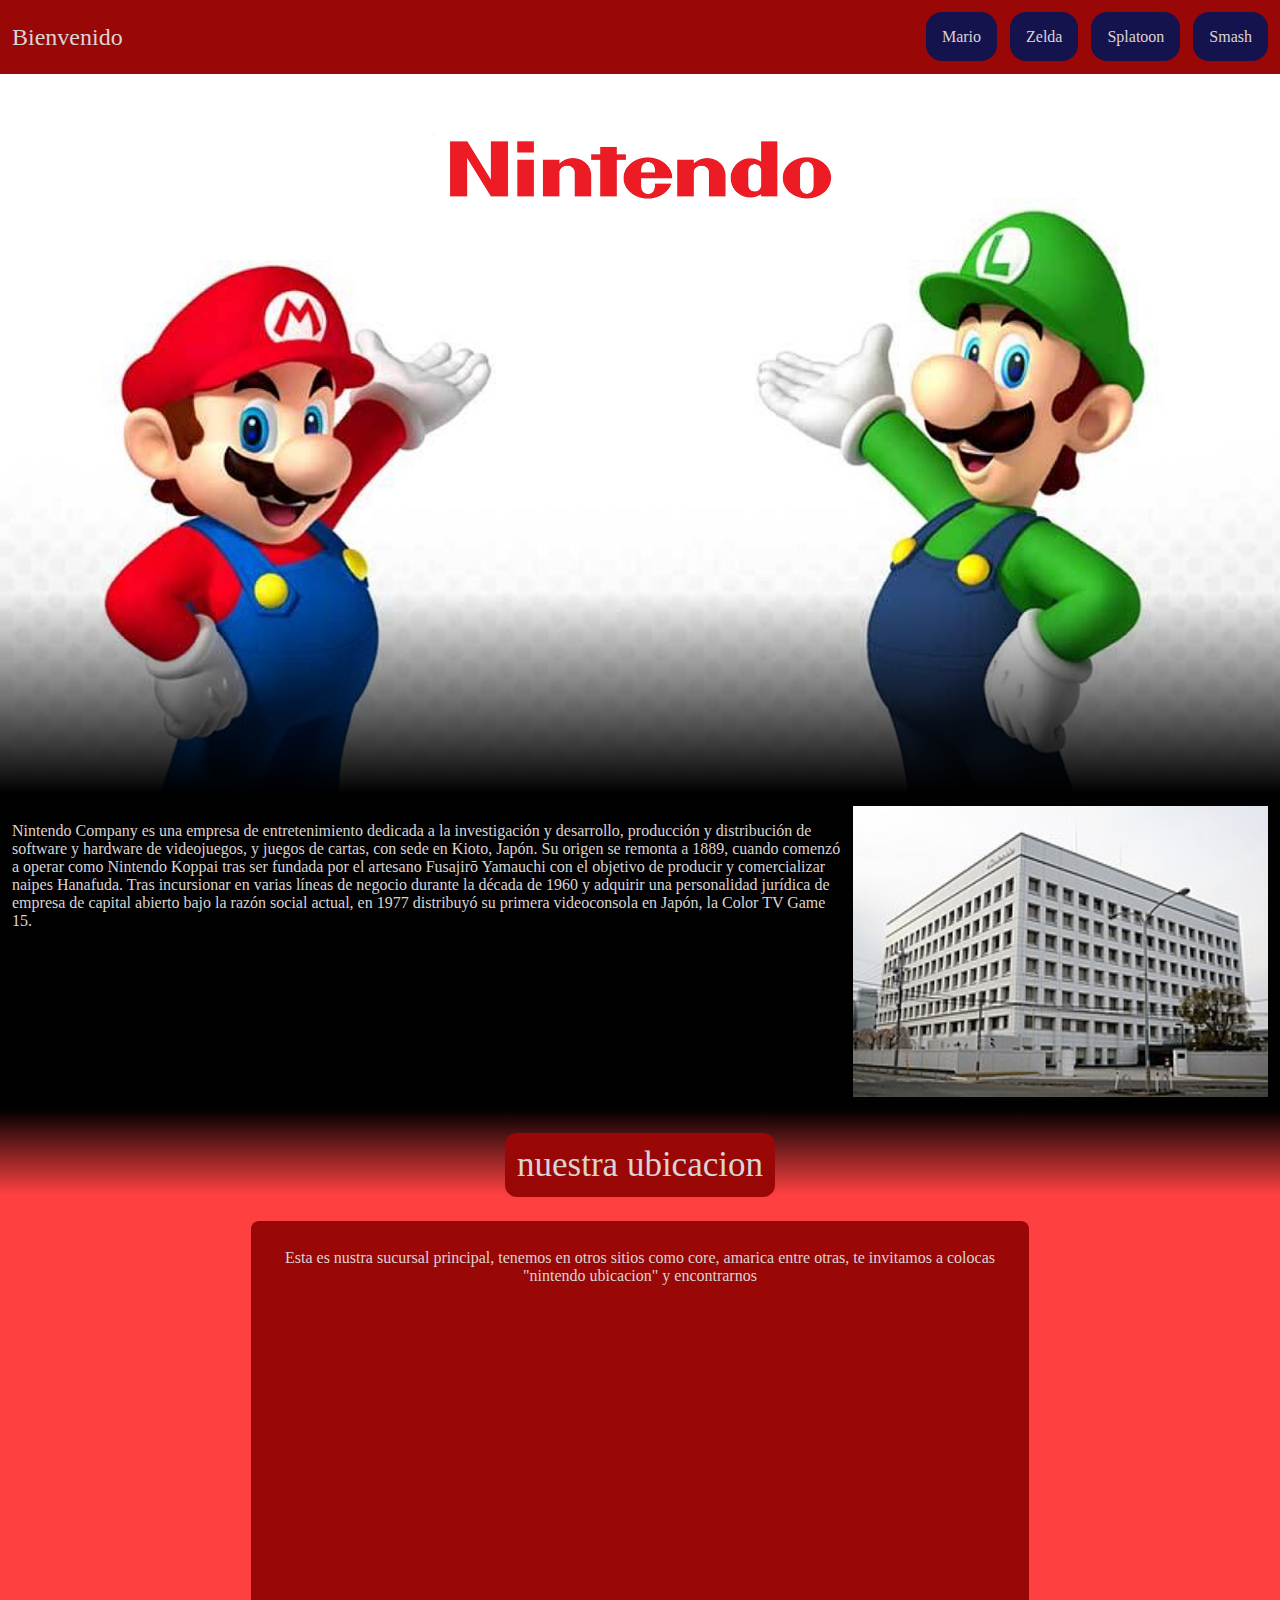
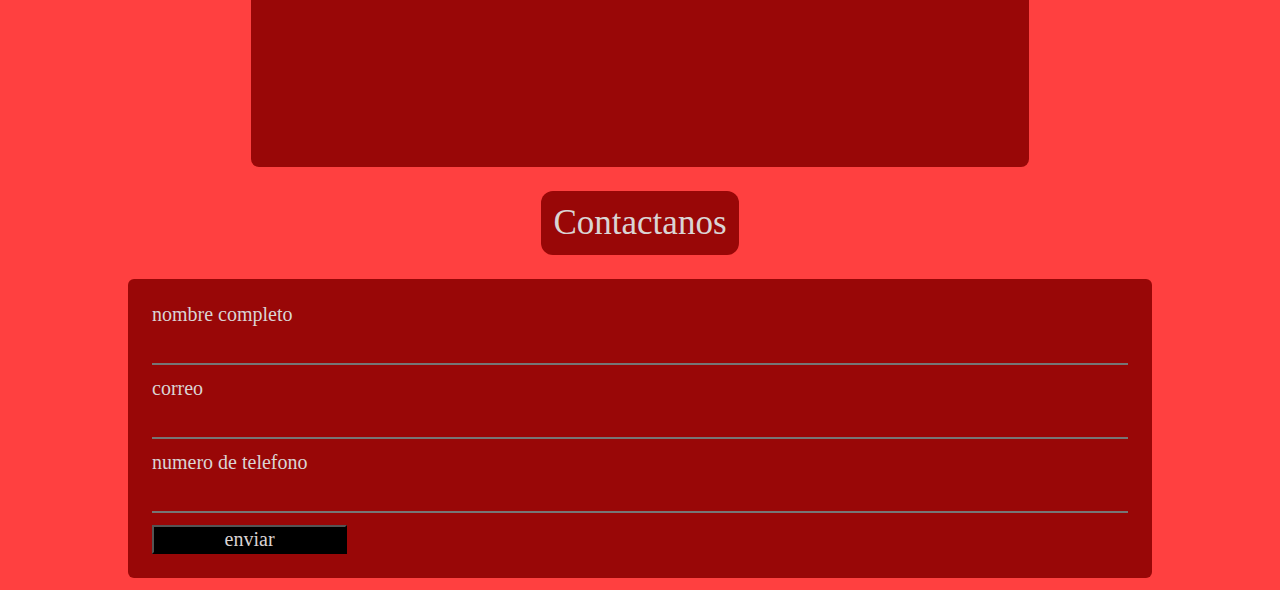
<file: index.html>
<!DOCTYPE html>
<html lang="en">
<head>
    <meta charset="UTF-8">
    <meta http-equiv="X-UA-Compatible" content="IE=edge">
    <meta name="viewport" content="width=device-width, initial-scale=1.0">
    <title>Nintendo</title>
    <link rel="icon" href="./imagenes/favicon.jpg">
    <link rel="stylesheet" href="./css/global.css">
    <link rel="stylesheet" href="./css/navedacion.css">
    <link rel="stylesheet" href="./css/pagina1.css">
</head>
<body>
    <nav class="contenedor_navegacio">
        <div class="logo_navegacio">
            Bienvenido
        </div>
        

        <ul class="ul_navegacion">
            <li>
                <a href="./html/pagina2.html">Mario</a>
            </li>
            <li>
                <a href="./html/pagina3.html">Zelda</a>
            </li>
            <li>
                <a href="./html/pagina4.html">Splatoon</a>
            </li>
            <li>
                <a href="./html/pagina5.html">Smash</a>
            </li>
        </ul>  
    </nav>
    <div class="margin_navegacion">

    </div>
    <div class="img_bienbenida">
        <div class="tituloPrincipal">
            <img src="./imagenes/Nintendo-Fuente.jpg" alt="">
        </div>
        <img  src="./imagenes/mario_luigi.jpg" alt="">
    </div>
    <div>
        <div class="parrafo_fondo_negro">
            <p>
                Nintendo Company es una empresa de entretenimiento dedicada a la investigación y desarrollo, producción y distribución de software y hardware de videojuegos, y juegos de cartas, con sede en Kioto, Japón. Su origen se remonta a 1889, cuando comenzó a operar como Nintendo Koppai tras ser fundada por el artesano Fusajirō Yamauchi con el objetivo de producir y comercializar naipes Hanafuda. Tras incursionar en varias líneas de negocio durante la década de 1960 y adquirir una personalidad jurídica de empresa de capital abierto bajo la razón social actual, en 1977 distribuyó su primera videoconsola en Japón, la Color TV Game 15.
            </p>
            <img src="./imagenes/Nintendo_Headquarters_-_panoramio.jpg" alt="">
        </div>
        <div class="tancision"></div>
    </div>
    
    <div class="titulos">
        <div class="titulo_body"> 
            nuestra ubicacion
        </div>
    </div>

    <div class="card_ubicacion">
        <div>
            <p>
                Esta es nustra sucursal principal, tenemos en otros sitios como core, amarica entre otras, te invitamos a colocas "nintendo ubicacion" y encontrarnos
            </p>
            <iframe src="https://www.google.com/maps/embed?pb=!1m18!1m12!1m3!1d242.99858447223528!2d135.74066255944277!3d34.971989501852285!2m3!1f0!2f0!3f0!3m2!1i1024!2i768!4f13.1!3m3!1m2!1s0x600106082850ce67%3A0x23ac19880dd90693!2s40-2%20Kissh%C5%8Din%20Minamiochiaich%C5%8D%2C%20Minami%20Ward%2C%20Kyoto%2C%20601-8326%2C%20Jap%C3%B3n!5e0!3m2!1ses!2sco!4v1639151208531!5m2!1ses!2sco" width="100%" height="450" style="border:0;" allowfullscreen="" loading="lazy"></iframe>
        </div>

        
    </div>

    <div class="titulos">
        <div class="titulo_body"> 
            Contactanos
        </div>
    </div>
    
    <form class="form" action="">
        <label>nombre completo</label>
        <input type="text" required>
        <label>correo</label>
        <input type="gmail" required>
        <label>numero de telefono</label>
        <input type="number" required>
        <button>enviar</button>
    </form>    
</body>
</html>
</file>
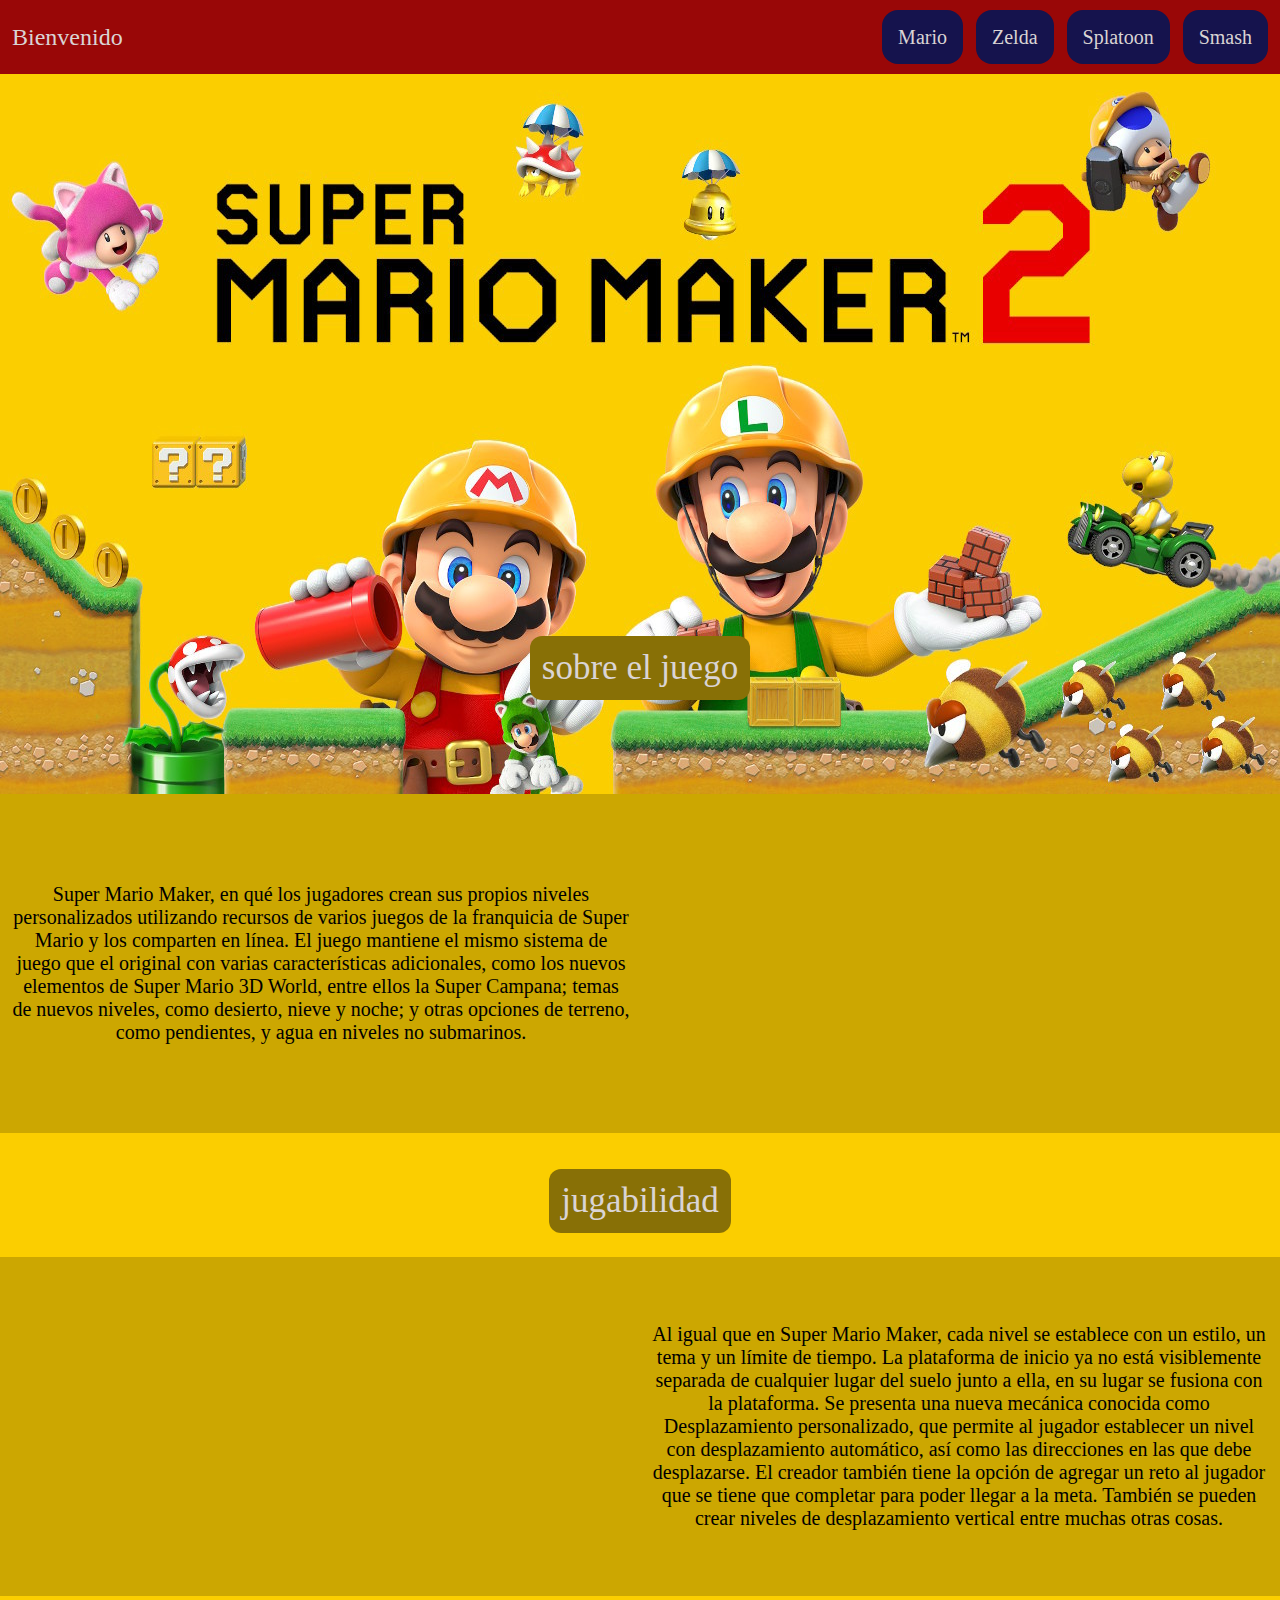
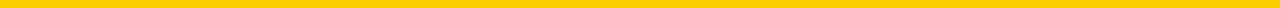
<file: html/pagina2.html>
<!DOCTYPE html>
<html lang="en">
<head>
    <meta charset="UTF-8">
    <meta http-equiv="X-UA-Compatible" content="IE=edge">
    <meta name="viewport" content="width=device-width, initial-scale=1.0">
    <title>Nintendo</title>
    <link rel="icon" href="../imagenes/favicon.jpg">
    <link rel="stylesheet" href="../css/global.css">
    <link rel="stylesheet" href="../css/plantillas.css">
    <link rel="stylesheet" href="../css/navedacion.css">
    <link rel="stylesheet" href="../css/pagina2.css">
</head>
<body>
    <nav class="contenedor_navegacio">
        <div>
            <a class="logo_navegacio" href="../index.html">Bienvenido</a>
        </div>
        

        <ul class="ul_navegacion">
            <li>
                <a href="">Mario</a>
            </li>
            <li>
                <a href="./pagina3.html">Zelda</a>
            </li>
            <li>
                <a href="./pagina4.html">Splatoon</a>
            </li>
            <li>
                <a href="./pagina5.html">Smash</a>
            </li>
        </ul>  
    </nav>
    <div class="margin_navegacion"></div>
    <div class="imagenPrincipal">
        <img src="../imagenes/mario_maker.jpeg" alt="">
        <div class="titulos titulos__absolute">
            <div class="titulo_body"> 
                sobre el juego
            </div>
        </div>
    </div>

    

    <div class="textAcompañado textAcompañado__fondo">
        <p>
            Super Mario Maker, en qué los jugadores crean sus propios niveles personalizados utilizando recursos de varios juegos de la franquicia de Super Mario y los comparten en línea. El juego mantiene el mismo sistema de juego que el original con varias características adicionales, como los nuevos elementos de Super Mario 3D World, entre ellos la Super Campana; temas de nuevos niveles, como desierto, nieve y noche; y otras opciones de terreno, como pendientes, y agua en niveles no submarinos.
        </p>
        <iframe height="315" src="https://www.youtube.com/embed/HrTZIzLZ8hU" title="YouTube video player" frameborder="0" allow="accelerometer; autoplay; clipboard-write; encrypted-media; gyroscope; picture-in-picture" allowfullscreen></iframe>
    </div>

    <div class="titulos">
        <div class="titulo_body"> 
            jugabilidad
        </div>
    </div>
    <div class="textAcompañado textAcompañado__fondo">

        <iframe height="315" src="https://www.youtube.com/embed/G7MHoLkRuZA" title="YouTube video player" frameborder="0" allow="accelerometer; autoplay; clipboard-write; encrypted-media; gyroscope; picture-in-picture" allowfullscreen></iframe>
        <p>
            Al igual que en Super Mario Maker, cada nivel se establece con un estilo, un tema y un límite de tiempo. La plataforma de inicio ya no está visiblemente separada de cualquier lugar del suelo junto a ella, en su lugar se fusiona con la plataforma. Se presenta una nueva mecánica conocida como Desplazamiento personalizado, que permite al jugador establecer un nivel con desplazamiento automático, así como las direcciones en las que debe desplazarse. El creador también tiene la opción de agregar un reto al jugador que se tiene que completar para poder llegar a la meta. También se pueden crear niveles de desplazamiento vertical entre muchas otras cosas.
        </p>
    </div>
</body>
</html>
</file>
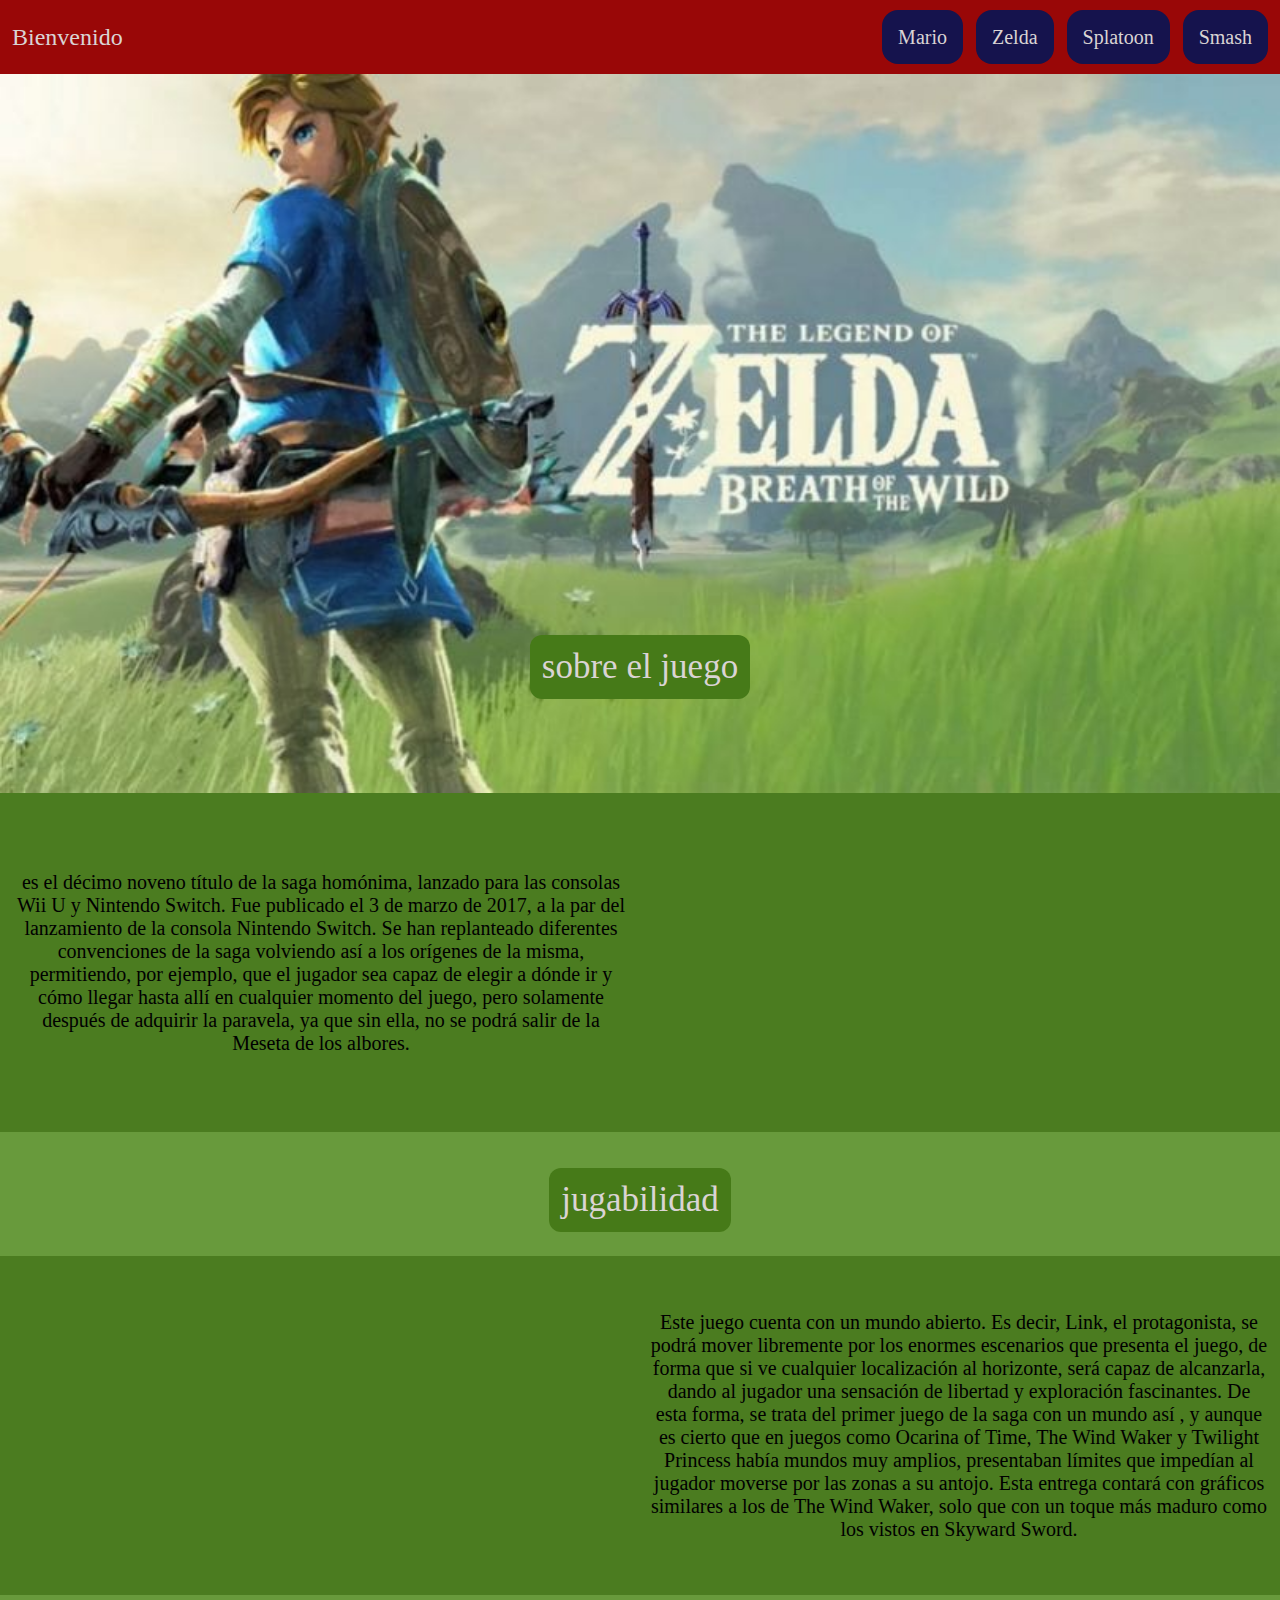
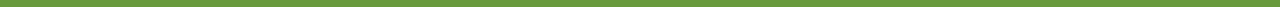
<file: html/pagina3.html>
<!DOCTYPE html>
<html lang="en">
<head>
    <meta charset="UTF-8">
    <meta http-equiv="X-UA-Compatible" content="IE=edge">
    <meta name="viewport" content="width=device-width, initial-scale=1.0">
    <title>Nintendo</title>
    
    <link rel="icon" href="../imagenes/favicon.jpg">
    <link rel="stylesheet" href="../css/global.css">
    <link rel="stylesheet" href="../css/navedacion.css">
    
    <link rel="stylesheet" href="../css/plantillas.css">
    <link rel="stylesheet" href="../css/pagina3.css">
</head>
<body>
    <nav class="contenedor_navegacio">
        <div>
            <a class="logo_navegacio" href="../index.html">Bienvenido</a>
        </div>
        

        <ul class="ul_navegacion">
            <li>
                <a href="./pagina2.html">Mario</a>
            </li>
            <li>
                <a href="">Zelda</a>
            </li>
            <li>
                <a href="./pagina4.html">Splatoon</a>
            </li>
            <li>
                <a href="./pagina5.html">Smash</a>
            </li>
        </ul>  
    </nav>
    <div class="margin_navegacion"></div>
    <div class="imagenPrincipal">
        <img src="../imagenes/zelda.jpg" alt="">
        <div class="titulos titulos__absolute">
            <div class="titulo_body"> 
                sobre el juego
            </div>
        </div>
    </div>



    
    <div class="textAcompañado textAcompañado__fondo">
        <p>
            es el décimo noveno título de la saga homónima, lanzado para las consolas Wii U y Nintendo Switch. Fue publicado el 3 de marzo de 2017, a la par del lanzamiento de la consola Nintendo Switch. Se han replanteado diferentes convenciones de la saga volviendo así a los orígenes de la misma, permitiendo, por ejemplo, que el jugador sea capaz de elegir a dónde ir y cómo llegar hasta allí en cualquier momento del juego, pero solamente después de adquirir la paravela, ya que sin ella, no se podrá salir de la Meseta de los albores.
        </p>
        <iframe width="560" height="315" src="https://www.youtube.com/embed/Pi-MRZBP91I" title="YouTube video player" frameborder="0" allow="accelerometer; autoplay; clipboard-write; encrypted-media; gyroscope; picture-in-picture" allowfullscreen></iframe>
    </div>
    <div class="titulos">
        <div class="titulo_body"> 
            jugabilidad
        </div>
    </div>
    <div class="textAcompañado textAcompañado__fondo">

        <iframe width="560" height="315" src="https://www.youtube.com/embed/1or3YILu28M" title="YouTube video player" frameborder="0" allow="accelerometer; autoplay; clipboard-write; encrypted-media; gyroscope; picture-in-picture" allowfullscreen></iframe>
        <p>
            Este juego cuenta con un mundo abierto. Es decir, Link, el protagonista, se podrá mover libremente por los enormes escenarios que presenta el juego, de forma que si ve cualquier localización al horizonte, será capaz de alcanzarla, dando al jugador una sensación de libertad y exploración fascinantes. De esta forma, se trata del primer juego de la saga con un mundo así , y aunque es cierto que en juegos como Ocarina of Time, The Wind Waker y Twilight Princess había mundos muy amplios, presentaban límites  que impedían al jugador moverse por las zonas a su antojo. Esta entrega contará con gráficos similares a los de The Wind Waker, solo que con un toque más maduro como los vistos en Skyward Sword.
        </p>
    </div>
</body>
</html>
</file>
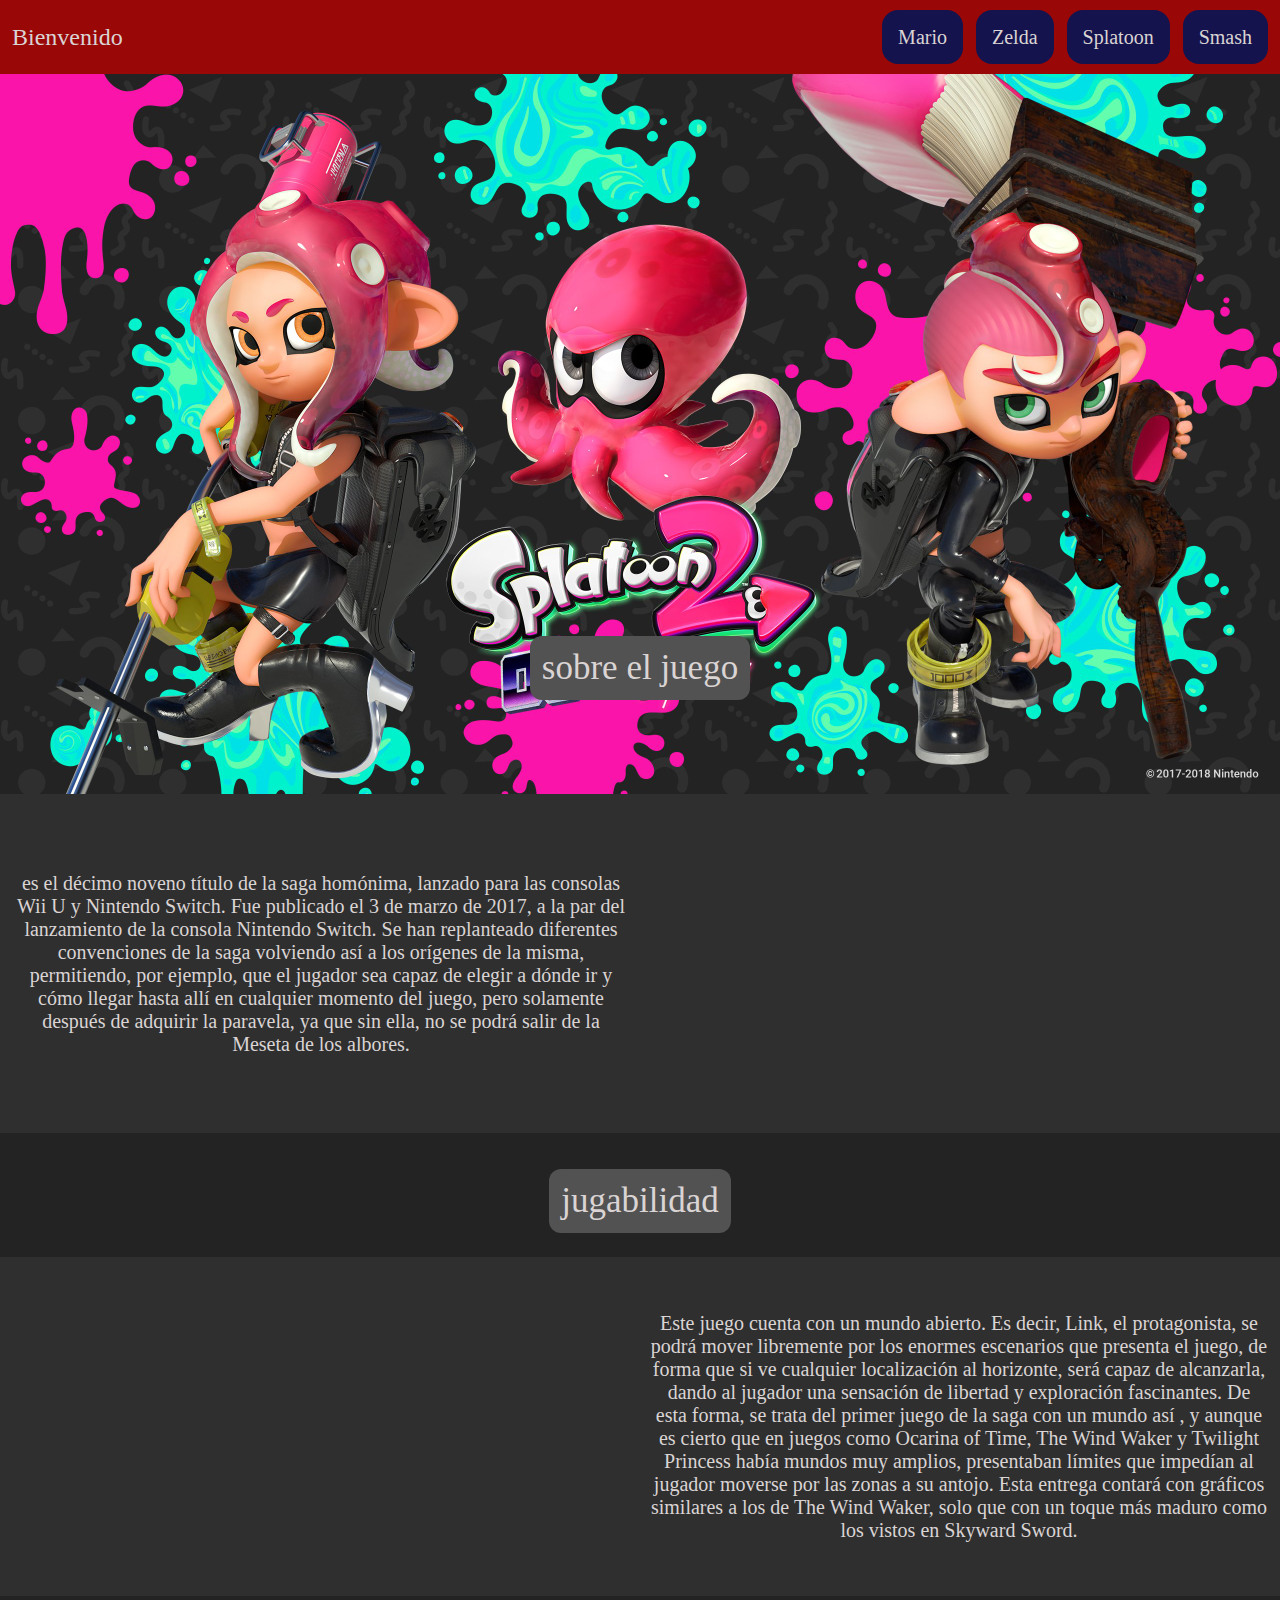
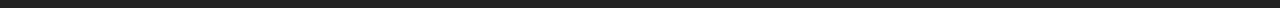
<file: html/pagina4.html>
<!DOCTYPE html>
<html lang="en">
<head>
    <meta charset="UTF-8">
    <meta http-equiv="X-UA-Compatible" content="IE=edge">
    <meta name="viewport" content="width=device-width, initial-scale=1.0">
    <title>Nintendo</title>
    
    <link rel="icon" href="../imagenes/favicon.jpg">
    <link rel="stylesheet" href="../css/global.css">
    <link rel="stylesheet" href="../css/navedacion.css">
    
    <link rel="stylesheet" href="../css/plantillas.css">
    <link rel="stylesheet" href="../css/pagina4.css">
</head>
<body>
    <nav class="contenedor_navegacio">
        <div>
            <a class="logo_navegacio" href="../index.html">Bienvenido</a>
        </div>
        

        <ul class="ul_navegacion">
            <li>
                <a href="./pagina2.html">Mario</a>
            </li>
            <li>
                <a href="./pagina3.html">Zelda</a>
            </li>
            <li>
                <a href="">Splatoon</a>
            </li>
            <li>
                <a href="./pagina5.html">Smash</a>
            </li>
        </ul>  
    </nav>
    <div class="margin_navegacion"></div>
    <div class="imagenPrincipal">
        <img src="../imagenes/splatoon.jpg" alt="">
        <div class="titulos titulos__absolute">
            <div class="titulo_body"> 
                sobre el juego
            </div>
        </div>
    </div>



    
    <div class="textAcompañado textAcompañado__fondo">
        <p>
            es el décimo noveno título de la saga homónima, lanzado para las consolas Wii U y Nintendo Switch. Fue publicado el 3 de marzo de 2017, a la par del lanzamiento de la consola Nintendo Switch. Se han replanteado diferentes convenciones de la saga volviendo así a los orígenes de la misma, permitiendo, por ejemplo, que el jugador sea capaz de elegir a dónde ir y cómo llegar hasta allí en cualquier momento del juego, pero solamente después de adquirir la paravela, ya que sin ella, no se podrá salir de la Meseta de los albores.
        </p>
        <iframe width="560" height="315" src="https://www.youtube.com/embed/RPwwXvafJBY" title="YouTube video player" frameborder="0" allow="accelerometer; autoplay; clipboard-write; encrypted-media; gyroscope; picture-in-picture" allowfullscreen></iframe>
    </div>
    <div class="titulos">
        <div class="titulo_body"> 
            jugabilidad
        </div>
    </div>
    <div class="textAcompañado textAcompañado__fondo">

        <iframe height="315" src="https://www.youtube.com/embed/LWRxQDzk15w" title="YouTube video player" frameborder="0" allow="accelerometer; autoplay; clipboard-write; encrypted-media; gyroscope; picture-in-picture" allowfullscreen></iframe>
        <p>
            Este juego cuenta con un mundo abierto. Es decir, Link, el protagonista, se podrá mover libremente por los enormes escenarios que presenta el juego, de forma que si ve cualquier localización al horizonte, será capaz de alcanzarla, dando al jugador una sensación de libertad y exploración fascinantes. De esta forma, se trata del primer juego de la saga con un mundo así , y aunque es cierto que en juegos como Ocarina of Time, The Wind Waker y Twilight Princess había mundos muy amplios, presentaban límites  que impedían al jugador moverse por las zonas a su antojo. Esta entrega contará con gráficos similares a los de The Wind Waker, solo que con un toque más maduro como los vistos en Skyward Sword.
        </p>
    </div>
</body>
</html>
</file>
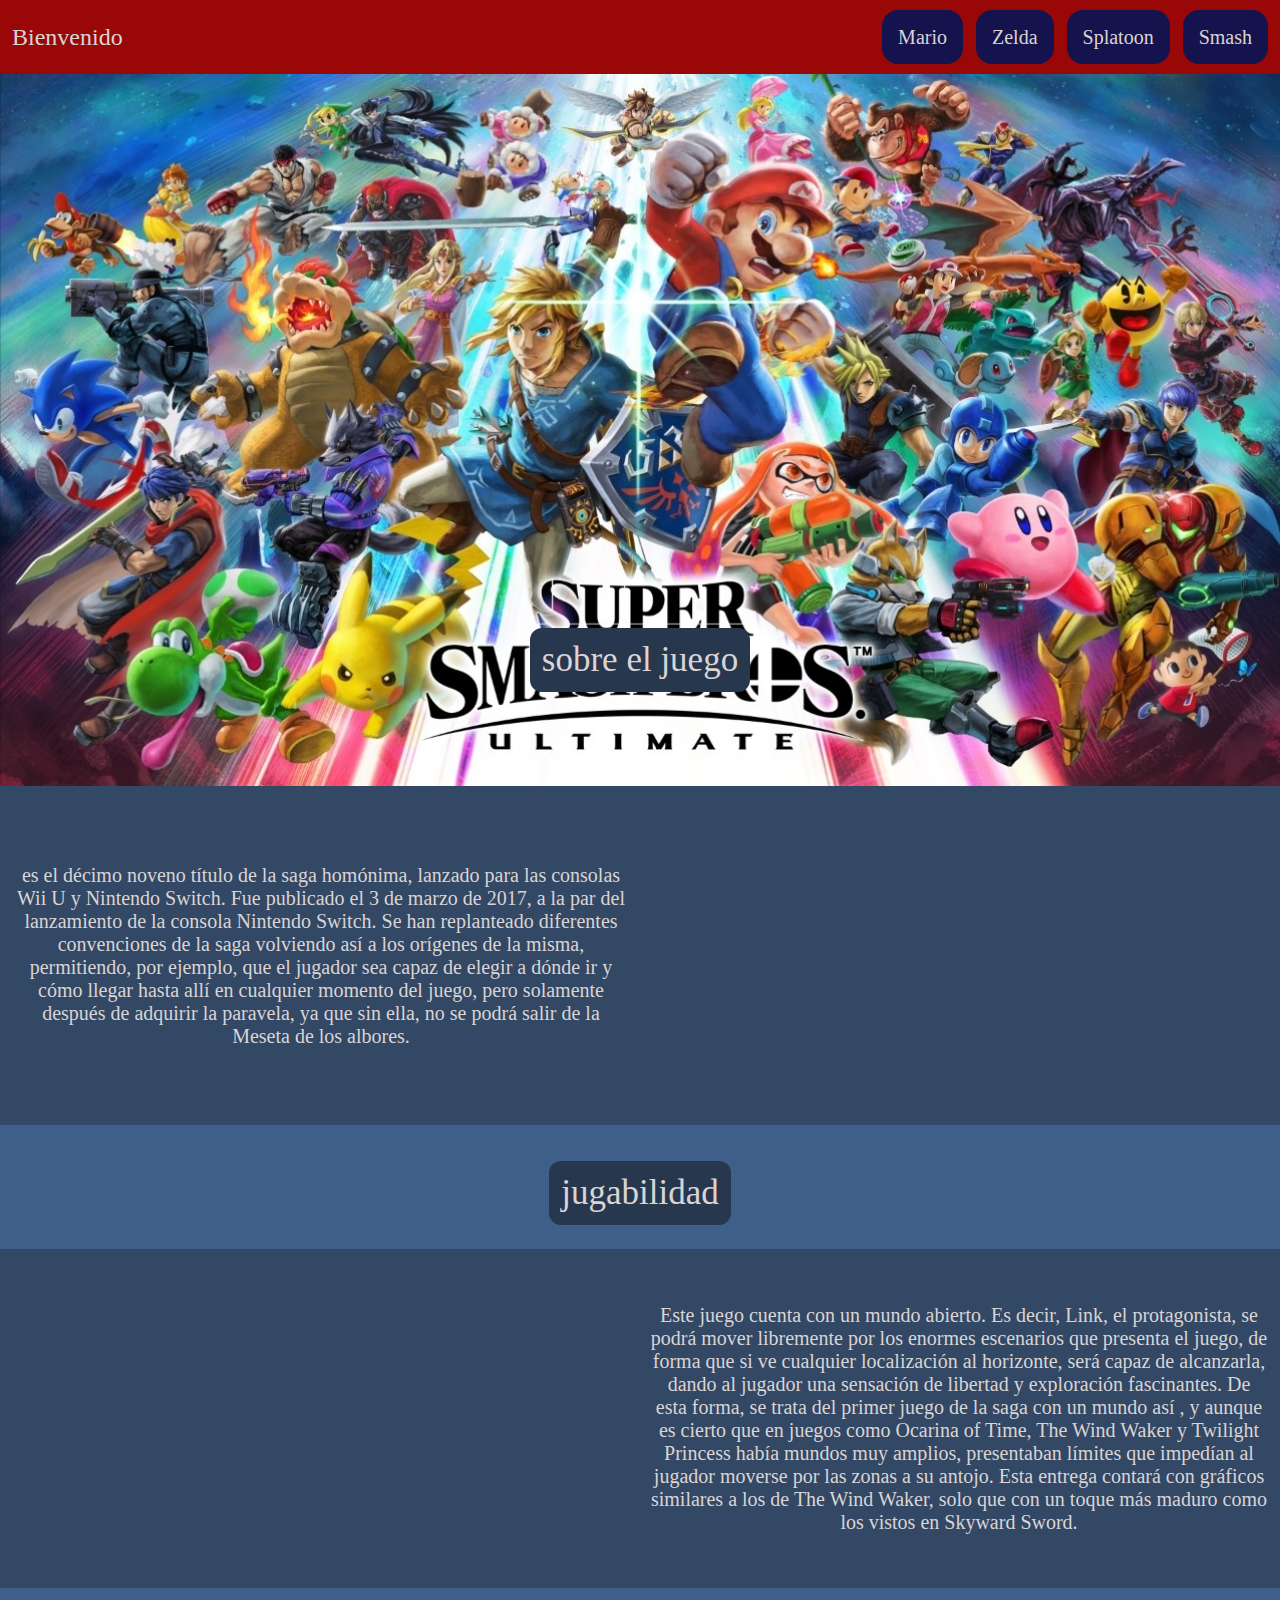
<file: html/pagina5.html>
<!DOCTYPE html>
<html lang="en">
<head>
    <meta charset="UTF-8">
    <meta http-equiv="X-UA-Compatible" content="IE=edge">
    <meta name="viewport" content="width=device-width, initial-scale=1.0">
    <title>Nintendo</title>
    
    <link rel="icon" href="../imagenes/favicon.jpg">
    <link rel="stylesheet" href="../css/global.css">
    <link rel="stylesheet" href="../css/navedacion.css">
    
    <link rel="stylesheet" href="../css/plantillas.css">
    <link rel="stylesheet" href="../css/pagina5.css">
</head>
<body>
    <nav class="contenedor_navegacio">
        <div>
            <a class="logo_navegacio" href="../index.html">Bienvenido</a>
        </div>
        

        <ul class="ul_navegacion">
            <li>
                <a href="./pagina2.html">Mario</a>
            </li>
            <li>
                <a href="./pagina3.html">Zelda</a>
            </li>
            <li>
                <a href="./pagina4.html">Splatoon</a>
            </li>
            <li>
                <a href="">Smash</a>
            </li>
        </ul>  
    </nav>
    <div class="margin_navegacion"></div>
    <div class="imagenPrincipal">
        <img src="../imagenes/smash.jpg" alt="">
        <div class="titulos titulos__absolute">
            <div class="titulo_body"> 
                sobre el juego
            </div>
        </div>
    </div>



    
    <div class="textAcompañado textAcompañado__fondo">
        <p>
            es el décimo noveno título de la saga homónima, lanzado para las consolas Wii U y Nintendo Switch. Fue publicado el 3 de marzo de 2017, a la par del lanzamiento de la consola Nintendo Switch. Se han replanteado diferentes convenciones de la saga volviendo así a los orígenes de la misma, permitiendo, por ejemplo, que el jugador sea capaz de elegir a dónde ir y cómo llegar hasta allí en cualquier momento del juego, pero solamente después de adquirir la paravela, ya que sin ella, no se podrá salir de la Meseta de los albores.
        </p>
        <iframe width="560" height="315" src="https://www.youtube.com/embed/tqSY9mlmWIs" title="YouTube video player" frameborder="0" allow="accelerometer; autoplay; clipboard-write; encrypted-media; gyroscope; picture-in-picture" allowfullscreen></iframe>
    </div>
    <div class="titulos">
        <div class="titulo_body"> 
            jugabilidad
        </div>
    </div>
    <div class="textAcompañado textAcompañado__fondo">

        <iframe width="560" height="315" src="https://www.youtube.com/embed/2uiP1ka5xac" title="YouTube video player" frameborder="0" allow="accelerometer; autoplay; clipboard-write; encrypted-media; gyroscope; picture-in-picture" allowfullscreen></iframe>
        <p>
            Este juego cuenta con un mundo abierto. Es decir, Link, el protagonista, se podrá mover libremente por los enormes escenarios que presenta el juego, de forma que si ve cualquier localización al horizonte, será capaz de alcanzarla, dando al jugador una sensación de libertad y exploración fascinantes. De esta forma, se trata del primer juego de la saga con un mundo así , y aunque es cierto que en juegos como Ocarina of Time, The Wind Waker y Twilight Princess había mundos muy amplios, presentaban límites  que impedían al jugador moverse por las zonas a su antojo. Esta entrega contará con gráficos similares a los de The Wind Waker, solo que con un toque más maduro como los vistos en Skyward Sword.
        </p>
    </div>
</body>
</html>
</file>
<file: css/global.css>
*{
    ---red: rgb(153, 7, 7);
    ---white: rgb(218, 212, 212);
    box-sizing: border-box;
    font-family: 'Times New Roman', serif;
    color: rgb(218, 212, 212);   
}
body {
    padding: 0%;
    margin: 0;
    display: flex;
    flex-direction: column;
    align-items: center;
    background-color: rgb(255, 64, 64);
}
img {
    width: 100%;
}
a {
    text-decoration: none;
}
</file>
<file: css/navedacion.css>
.contenedor_navegacio {
    display: flex;
    top: 0%;
    padding: 12px;
    width: 100%;
    z-index: 1000;
    height: 74px;
    position: fixed;
    color: rgb(218, 212, 212);
    align-items: center;
    justify-content: space-between;
    background-color: var(---red);
}
.margin_navegacion {
    height: 74px;
}
.logo_navegacio {
    color: var(---white);
    font-size: 24px;
}
.ul_navegacion {
    list-style: none;
    display: flex;
    gap: 13px;
}
.ul_navegacion a {
    padding: 16px;
    border-radius: 16px;
    
    color: rgb(218, 212, 212);
    background-color: rgb(21, 19, 77);
    text-decoration: none;
}

.ul_navegacion a:hover {
    background-color: rgb(5, 4, 31);
}
</file>
<file: css/pagina1.css>
.img_bienbenida {
    width: 100%;
    position: relative;
    display: flex;
    justify-content: center;
    /* object-fit: cover; */
    
}
.img_bienbenida img {
    width: 100%;
}
.img_bienbenida::before {
    content: "";
    bottom: 0;
    position: absolute;
    width: 100%;
    height: 28%;
    background-image: linear-gradient(transparent, black);    
}
.tituloPrincipal {
    position: absolute;
    width: 40%;
}

.parrafo_fondo_negro{
    display: flex;
    padding: 12px;
    gap: 12px;
    background-color: #020101;
}

.titulos {
    font-size: 35px;
    display: flex;
    justify-content: center;
    margin: 24px 0;
    
}
.titulo_body {
    z-index: 900;
    border-radius: 12px;
    color: rgb(218, 212, 212);
    padding: 12px;
    background: var(---red);
    
}

.parrafo_fondo_negro p {
    flex: 2;
    color: rgb(218, 212, 212);
}

.parrafo_fondo_negro img {
    flex: 1;
}
.tancision {
    content: "";
    position: absolute;
    width: 100%;
    height: 86px;
    background-image:  linear-gradient(black, transparent);;
}
.card_ubicacion {
    color: black;
    display: flex;
    flex-direction: column;
    align-items: center;
    
}
.card_ubicacion div {
    width: 80%;
    border-radius: 8px;
    text-align: center;
    padding: 12px;
    color: rgb(218, 212, 212);
    background-color: var(---red);
}
.form {
    margin-bottom: 12px;
    border-radius: 6px;
    display: flex;
    padding: 24px;
    width: 80%;
    flex-direction: column;
    gap:12px;
    background-color: var(---red);
}
.form label {
    font-size: 20px;
}
.form input {
    
    font-size: 20px;
    background: transparent;
    border-style: none none solid none;
    outline: none;
}
.form button {
    font-size: 20px;
    width: 20%;
    background: black;

}
.form button:hover {
    font-size: 20px;
    width: 20%;
    background: rgb(48, 46, 46);
    
}
</file>
<file: css/plantillas.css>
.imagenPrincipal {
    width: 100%;
    display: flex;
    position: relative;
    justify-content: center;
}


.titulos {
    display: flex;
    flex-direction: column;
    justify-content: center;
    margin: 24px 0;   
}

.titulos__absolute {
    position: absolute;
    bottom: 70px;
}

.titulo_body {
    font-size: 35px;
    z-index: 900;
    border-radius: 12px;
    color: rgb(218, 212, 212);
    padding: 12px;
    background: var(--titulo_background);
    
}
.textAcompañado {
    display: flex;
    padding: 12px;
    gap: 20px;
    align-items: center;
    margin-bottom: 12px;
}
.textAcompañado__fondo {
    background-color: var(--fondo_parragos);
    
}
.textAcompañado p {
    margin: 0;
    text-align: center;
    flex: 1;
}
.textAcompañado iframe {
    flex: 1;
}
</file>
<file: css/pagina2.css>
* {
    --principal:rgb(251 206 0);
    --fondo_parragos: rgb(204, 167, 1);
    --titulo_background: rgb(136, 112, 6);
    color: black;
    font-size: 20px;
}
body {
    background-color: rgb(251 206 0);
}
</file>
<file: css/pagina3.css>
* {
    --principal:rgb(104 154 60);
    --fondo_parragos: rgb(75, 124, 32);
    --titulo_background: rgb(70 122 24);
    color: black;
    font-size: 20px;
}
body {
    background-color: rgb(104 154 60);
}
</file>
<file: css/pagina4.css>
* {
    --principal:rgb(35 35 35);
    --fondo_parragos: rgb(47 47 47);
    --titulo_background: rgb(82, 82, 82);
    color: var(---white);
    font-size: 20px;
}
body {
    background-color: rgb(35 35 35);
}
</file>
<file: css/pagina5.css>
* {
    --principal:rgb(62 95 137);
    --fondo_parragos: rgb(50 72 100);
    --titulo_background: rgb(39 56 78);
    color: var(---white);
    font-size: 20px;
}
body {
    background-color: rgb(62 95 137);
}
</file>
